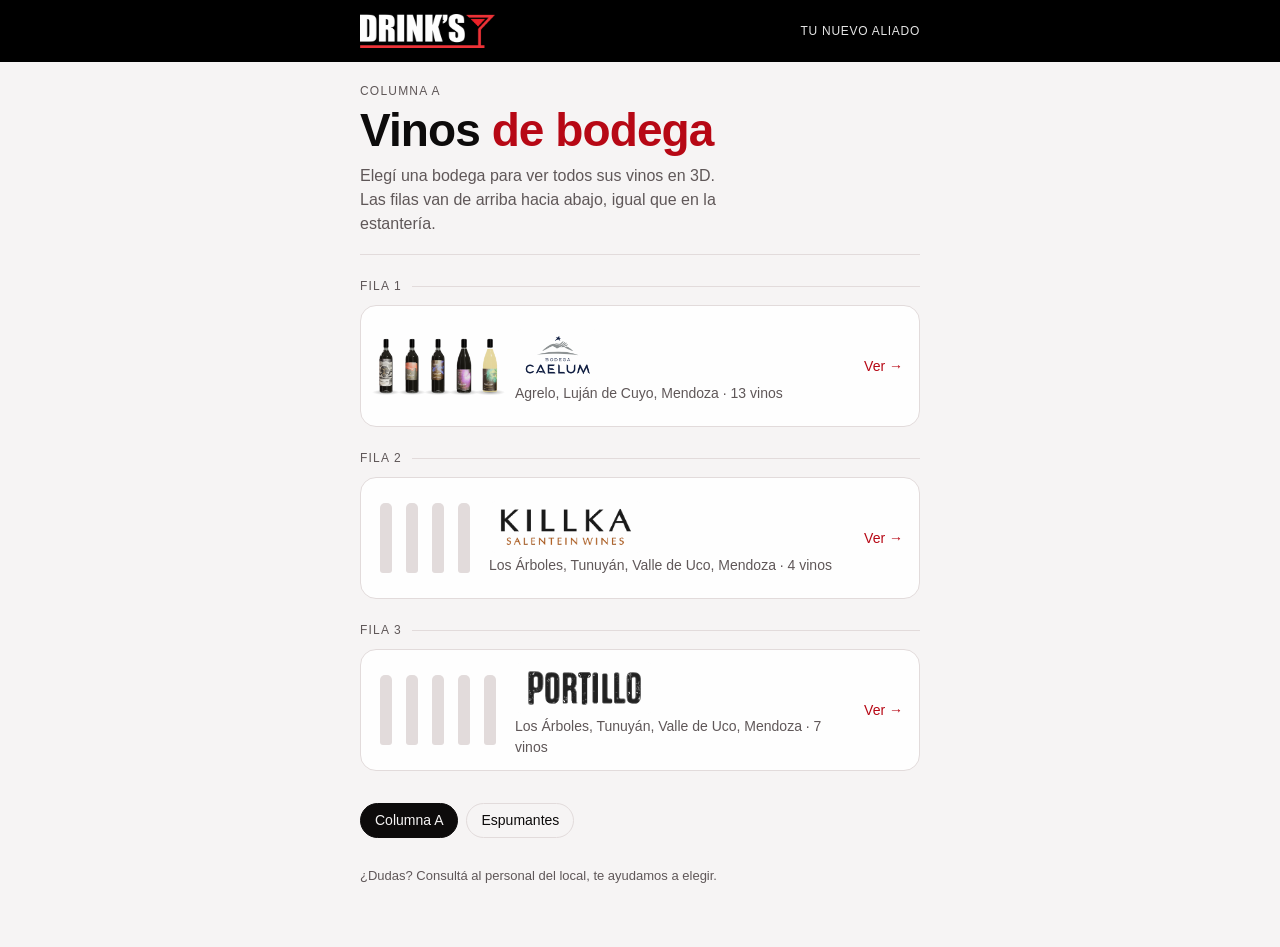
<file: index.html>
<!doctype html>
<html lang="es">
<head>
<meta charset="utf-8">
<meta name="viewport" content="width=device-width,initial-scale=1,viewport-fit=cover">
<title>DRINK'S · Catálogo de vinos</title>
<meta name="description" content="Conocé los vinos de cada columna de la estantería: botella en 3D, notas de cata y la historia de cada bodega.">
<meta name="theme-color" content="#000000">
<link rel="preconnect" href="https://fonts.googleapis.com">
<link rel="preconnect" href="https://fonts.gstatic.com" crossorigin>
<link rel="stylesheet" href="https://fonts.googleapis.com/css2?family=Bodoni+Moda:ital,opsz,wght@0,6..96,500;1,6..96,500&family=DM+Mono:wght@400;500&display=swap">
<link rel="stylesheet" href="css/estilos.css">
</head>
<body>
<header class="brand"><div class="brand-in"><span class="logo" id="logo"></span><span class="claim" id="claim"></span></div></header>
<div class="wrap" id="app"><p class="loading eyebrow">Cargando vinos…</p></div>
<script src="vendor/three.min.js"></script>
<script src="js/config.js"></script>
<script src="js/datos.js"></script>
<script src="js/botella3d.js"></script>
<script src="js/app.js"></script>
</body>
</html>
</file>
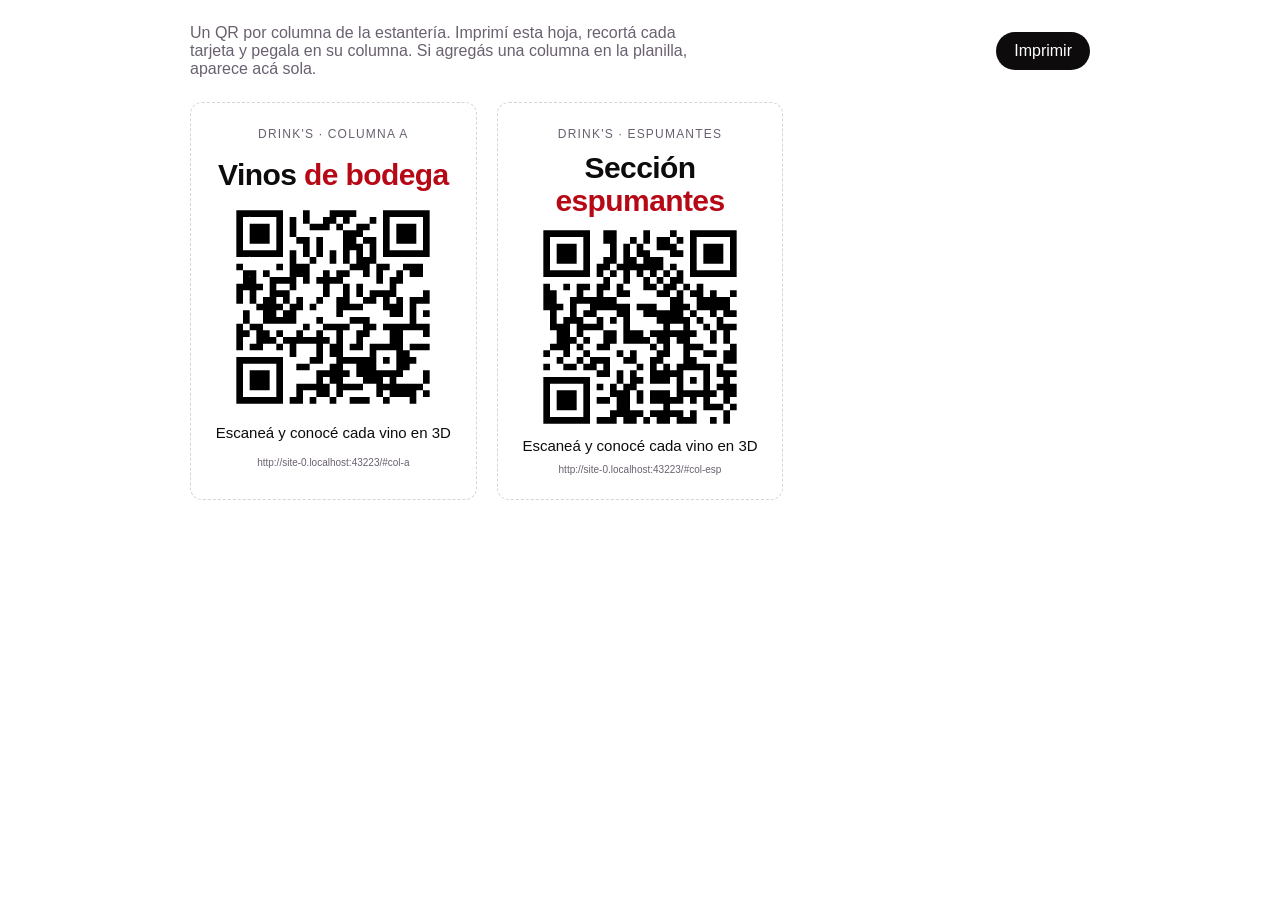
<file: qr.html>
<!doctype html>
<html lang="es">
<head>
<meta charset="utf-8">
<meta name="viewport" content="width=device-width,initial-scale=1">
<meta name="robots" content="noindex">
<title>QR para imprimir</title>

<style>
  :root{--ink:#0d0b0b;--muted:#6a6070;--line:#d8d2db;--accent:#b70815}
  body{margin:0;background:#fff;color:var(--ink);font-family:"Helvetica Neue",Helvetica,Arial,sans-serif;padding:24px 16px}
  .top{max-width:900px;margin:0 auto 24px;display:flex;flex-wrap:wrap;gap:12px;align-items:center;justify-content:space-between}
  .top p{margin:0;color:var(--muted);max-width:60ch}
  button{font:inherit;border:0;border-radius:999px;background:var(--ink);color:#fff;padding:10px 18px;cursor:pointer}
  .grid{max-width:900px;margin:0 auto;display:grid;grid-template-columns:repeat(auto-fill,minmax(260px,1fr));gap:20px}
  .card{border:1px dashed var(--line);border-radius:12px;padding:24px;display:grid;gap:10px;justify-items:center;text-align:center;break-inside:avoid}
  .eyebrow{font-weight:500;font-size:12px;letter-spacing:.1em;text-transform:uppercase;color:var(--muted)}
  h2{font-family:"Helvetica Neue",Helvetica,Arial,sans-serif;font-weight:700;letter-spacing:-.02em;font-size:30px;margin:0;line-height:1.1}
  h2 em{color:var(--accent);font-style:normal}
  .qr svg{width:200px;height:200px;display:block}
  .cta{font-size:15px}
  .url{font-size:10px;color:var(--muted);word-break:break-all}
  @media print{.top{display:none}body{padding:0}.card{border-color:#999}}
</style>
</head>
<body>
<div class="top">
  <p>Un QR por columna de la estantería. Imprimí esta hoja, recortá cada tarjeta y pegala en su columna. Si agregás una columna en la planilla, aparece acá sola.</p>
  <button onclick="print()">Imprimir</button>
</div>
<div class="grid" id="grid"></div>
<script src="vendor/qrcode.js"></script>
<script src="js/config.js"></script>
<script src="js/datos.js"></script>
<script>
(async function(){
  const { COLUMNAS } = await cargarDatos();
  const base = location.href.replace(/qr\.html.*$/, "").replace(/#.*$/, "");
  const esc = s => String(s || "").replace(/[&<>"]/g, c => ({"&":"&amp;","<":"&lt;",">":"&gt;",'"':"&quot;"}[c]));
  document.getElementById("grid").innerHTML = COLUMNAS.map(c => {
    const url = base + "#col-" + c.id;
    const q = qrcode(0, "M"); q.addData(url); q.make();
    const [p1, ...resto] = (c.titulo || "").split(" ");
    return `<div class="card">
      <span class="eyebrow">${esc(CONFIG.local)} · ${esc(c.nombre)}</span>
      <h2>${esc(p1)} <em>${esc(resto.join(" "))}</em></h2>
      <div class="qr">${q.createSvgTag({ cellSize: 4, margin: 2, scalable: true })}</div>
      <span class="cta">Escaneá y conocé cada vino en 3D</span>
      <span class="url">${esc(url)}</span>
    </div>`;
  }).join("");
})();
</script>
</body>
</html>
</file>
<file: css/estilos.css>
/* Layout: columna única pensada para el teléfono; lista por estante → ficha con botella 3D giratoria */
:root{
  /* Paleta DRINK'S: rojo #B70815 / #ED2128, negro y blanco. Tipografía Helvetica Neue. */
  --bg:#f6f4f4; --surface:#fefefe; --ink:#0d0b0b; --muted:#5f5758; --line:#e2dbdb;
  --accent:#b70815; --accent-2:#ed2128; --accent-soft:#fbe4e5; --stage:#eeeaea; --on-accent:#fefefe;
  --f-display:"Helvetica Neue",Helvetica,Arial,sans-serif;
  --f-body:"Helvetica Neue",Helvetica,Arial,sans-serif;
  --f-mono:"Helvetica Neue",Helvetica,Arial,sans-serif;
}
@media (prefers-color-scheme:dark){:root:not([data-theme="light"]){
  --bg:#0c0a0a; --surface:#181314; --ink:#fefefe; --muted:#aa9fa0; --line:#2e2526;
  --accent:#ed2128; --accent-2:#ed2128; --accent-soft:#3a1215; --stage:#151011; --on-accent:#fefefe; color-scheme:dark}}
:root[data-theme="dark"]{
  --bg:#0c0a0a; --surface:#181314; --ink:#fefefe; --muted:#aa9fa0; --line:#2e2526;
  --accent:#ed2128; --accent-2:#ed2128; --accent-soft:#3a1215; --stage:#151011; --on-accent:#fefefe; color-scheme:dark}

body{background:var(--bg);color:var(--ink);font-family:var(--f-body);font-size:16px;line-height:1.5;
  padding-left:max(16px,env(safe-area-inset-left,0px));padding-right:max(16px,env(safe-area-inset-right,0px))}
.wrap{max-width:560px;margin:0 auto;padding-block:20px 48px}
h1,h2,h3{font-family:var(--f-display);font-weight:700;letter-spacing:-.02em;text-wrap:balance;margin:0}
.eyebrow{font-family:var(--f-mono);font-size:12px;font-weight:500;letter-spacing:.1em;text-transform:uppercase;color:var(--muted)}
button{font:inherit;color:inherit}
:focus-visible{outline:2px solid var(--accent);outline-offset:3px;border-radius:6px}

/* ---------- Lista ---------- */
.head{display:grid;gap:6px;padding-bottom:18px;border-bottom:1px solid var(--line)}
.head h1{font-size:clamp(34px,9vw,46px);line-height:1.05}
.head h1 em{font-style:normal;color:var(--accent)}
.head p{margin:4px 0 0;color:var(--muted);max-width:42ch}
.shelf{display:grid;gap:10px;padding-top:22px}
.shelf-label{display:flex;align-items:center;gap:10px}
.shelf-label::after{content:"";flex:1;height:1px;background:var(--line)}
.wine{display:grid;grid-template-columns:64px 1fr auto;gap:14px;align-items:center;width:100%;text-align:left;
  background:var(--surface);border:1px solid var(--line);border-radius:14px;padding:10px 14px 10px 8px;cursor:pointer;
  transition:transform .15s ease,border-color .15s ease}
.wine:hover{border-color:var(--accent)}
.wine:active{transform:scale(.985)}
.thumb{width:64px;height:100px;display:grid;place-items:center}
.thumb img{width:64px;height:100px;object-fit:contain}
.thumb .ph{width:16px;height:80px;border-radius:5px 5px 3px 3px;background:var(--line)}
.wine-txt{min-width:0}
.wine-txt h3{font-size:22px;line-height:1.15}
.wine-txt h3 em{font-style:normal;font-weight:400;color:var(--muted)}
.wine-txt .meta{color:var(--muted);font-size:14px}
.wine .go{font-family:var(--f-mono);font-size:13px;color:var(--accent)}
.cols{display:flex;flex-wrap:wrap;gap:8px;margin-top:32px}
.chip{border:1px solid var(--line);background:transparent;border-radius:999px;padding:6px 14px;font-size:14px;cursor:pointer}
.chip[aria-current="true"]{background:var(--ink);color:var(--bg);border-color:var(--ink)}
.foot{margin-top:28px;color:var(--muted);font-size:13px}

/* ---------- Ficha ---------- */
body::before{content:"";position:fixed;inset:0 0 auto;height:env(safe-area-inset-top,0px);z-index:10;background:#000}
.bar{position:sticky;top:env(safe-area-inset-top,0px);z-index:5;background:var(--bg);display:flex;align-items:center;justify-content:space-between;
  padding-block:10px;margin-bottom:6px}
.back{display:inline-flex;align-items:center;gap:8px;border:1px solid var(--line);background:var(--surface);border-radius:999px;padding:7px 14px 7px 10px;cursor:pointer;font-size:15px}
.stage{position:relative;height:clamp(320px,56vh,480px);border-radius:20px;overflow:hidden;
  background:radial-gradient(ellipse 60% 55% at 50% 58%,var(--surface),var(--stage) 75%)}
.stage canvas{display:block;width:100%;height:100%;touch-action:pan-y;cursor:grab}
.stage canvas:active{cursor:grabbing}
.zoom{position:absolute;top:12px;right:12px;z-index:1;font:inherit;font-size:13px;font-weight:600;padding:8px 14px;border-radius:999px;
  border:1px solid var(--line);background:var(--surface);color:var(--ink);cursor:pointer}
.zoom[aria-pressed="true"]{background:var(--accent);color:var(--on-accent);border-color:transparent}
.hint{position:absolute;left:0;right:0;bottom:12px;text-align:center;pointer-events:none}
.nogl{position:absolute;inset:0;display:grid;place-items:center;color:var(--muted);padding:24px;text-align:center}
.title{display:grid;gap:4px;padding-top:20px}
.title h1{font-size:clamp(40px,11vw,56px);line-height:1}
.title .sub{font-size:17px;color:var(--muted)}
.sample{justify-self:start;margin-top:8px;font-family:var(--f-mono);font-size:11px;letter-spacing:.06em;text-transform:uppercase;
  background:var(--accent-soft);color:var(--accent);border-radius:6px;padding:3px 8px}
.lead{font-size:18px;line-height:1.55;margin:18px 0 0;max-width:60ch}
.spec{display:grid;grid-template-columns:repeat(2,minmax(0,1fr));gap:1px;background:var(--line);border:1px solid var(--line);border-radius:14px;overflow:hidden;margin-top:22px}
.spec div{background:var(--surface);padding:12px 14px;min-width:0}
.spec dt{font-family:var(--f-mono);font-size:11px;letter-spacing:.07em;text-transform:uppercase;color:var(--muted)}
.spec dd{margin:2px 0 0;font-size:16px;font-variant-numeric:tabular-nums}
.sec{margin-top:34px;display:grid;gap:12px}
.sec h2{font-size:28px}
.notes{display:grid;gap:12px}
.note{display:grid;grid-template-columns:72px 1fr;gap:12px;align-items:baseline}
.note p{margin:0}
.winery{background:var(--surface);border:1px solid var(--line);border-radius:16px;padding:18px;display:grid;gap:10px}
.winery h3{font-size:24px}
.winery p{margin:0}
.facts{display:flex;flex-wrap:wrap;gap:6px}
.facts span{font-size:13px;border:1px solid var(--line);border-radius:999px;padding:3px 10px;color:var(--muted)}
.pair{display:flex;flex-wrap:wrap;gap:8px}
.pair span{background:var(--accent-soft);color:var(--ink);border-radius:10px;padding:6px 12px;font-size:15px}
@media (prefers-reduced-motion:reduce){.wine{transition:none}}

/* ---------- Agregados del sitio ---------- */
.price{font-family:var(--f-mono);font-size:15px;color:var(--ink);font-variant-numeric:tabular-nums}
.winery a{color:var(--accent);font-weight:500;text-decoration:none}
.winery a:hover{text-decoration:underline}
.empty{padding-block:48px;color:var(--muted)}
.loading{padding-block:80px;text-align:center;color:var(--muted)}

/* ---------- Base ---------- */
*,*::before,*::after{box-sizing:border-box}
html{color-scheme:light;padding-top:env(safe-area-inset-top,0px);padding-bottom:env(safe-area-inset-bottom,0px);-webkit-text-size-adjust:100%}
body{margin:0}
img{max-width:100%}
[hidden]{display:none!important}

/* ---------- Banda de marca ---------- */
.brand{background:#000;color:#fefefe;
  margin-left:calc(-1 * max(16px, env(safe-area-inset-left,0px)));margin-right:calc(-1 * max(16px, env(safe-area-inset-right,0px)));
  padding-left:max(16px, env(safe-area-inset-left,0px));padding-right:max(16px, env(safe-area-inset-right,0px));padding-block:14px}
.brand-in{max-width:560px;margin:0 auto;display:flex;align-items:center;justify-content:space-between;gap:12px}
.brand .logo{font-family:var(--f-display);font-weight:700;font-size:24px;letter-spacing:-.01em;line-height:1;display:flex;align-items:center}
.brand .logo img{height:34px;width:auto;display:block}
.brand .claim{font-size:12px;font-weight:500;letter-spacing:.06em;text-transform:uppercase;opacity:.9;text-align:right}

/* ---------- Bodegas y grilla de vinos ---------- */
.bodega{display:grid;grid-template-columns:auto 1fr auto;gap:14px;align-items:center;width:100%;text-align:left;cursor:pointer;
  background:var(--surface);border:1px solid var(--line);border-radius:16px;padding:12px 16px 12px 10px;transition:border-color .15s ease,transform .15s ease}
.bodega:hover{border-color:var(--accent)}
.bodega:active{transform:scale(.985)}
.strip{display:flex;align-items:flex-end}
.strip .thumb{width:30px;height:96px;margin-right:-4px}
.strip .thumb img{width:46px;height:96px;max-width:none;object-fit:contain;margin-left:-8px}
.strip .ph{width:12px;height:70px}
.bodega-txt{min-width:0;display:grid;gap:2px}
.bodega-txt h3{font-size:22px;line-height:1.15}
.bodega-txt .meta{color:var(--muted);font-size:14px}
.bodega .go{font-size:14px;font-weight:500;color:var(--accent)}
.head .facts{margin-top:6px}
.story{margin-top:8px}
.story summary{cursor:pointer;color:var(--accent);font-weight:500;list-style:none}
.story summary::-webkit-details-marker{display:none}
.story summary::after{content:" ↓"}
.story[open] summary::after{content:" ↑"}
.story p{margin:10px 0;max-width:60ch}
.story a{color:var(--accent);font-weight:500;text-decoration:none}
.linea{display:grid;gap:12px;padding-top:26px}
.linea h2{font-size:24px}
.grid{display:grid;grid-template-columns:repeat(auto-fill,minmax(140px,1fr));gap:10px}
.card{display:grid;justify-items:center;gap:8px;padding:14px 10px 12px;text-align:center;cursor:pointer;
  background:var(--surface);border:1px solid var(--line);border-radius:16px;transition:border-color .15s ease,transform .15s ease}
.card:hover{border-color:var(--accent)}
.card:active{transform:scale(.97)}
.card .thumb{width:96px;height:150px}
.card .thumb img{width:96px;height:150px;object-fit:contain}
.card .ph{width:22px;height:120px}
.card-txt{display:grid;gap:2px;min-width:0}
.card-txt strong{font-size:16px;line-height:1.25}
.card-txt .meta{font-size:13px;color:var(--muted)}
@media (prefers-reduced-motion:reduce){.bodega,.card{transition:none}}

/* Logo de cada bodega: siempre sobre fondo claro, para que se lea también en modo oscuro */
.logo-bodega{justify-self:start;background:#fefefe;border:1px solid var(--line);border-radius:16px;padding:16px 22px;margin:4px 0 6px}
.logo-bodega img{display:block;height:110px;width:auto}
.logo-mini{justify-self:start;background:#fefefe;border-radius:8px;padding:4px 8px}
.logo-mini img{display:block;height:44px;width:auto}
</file>
